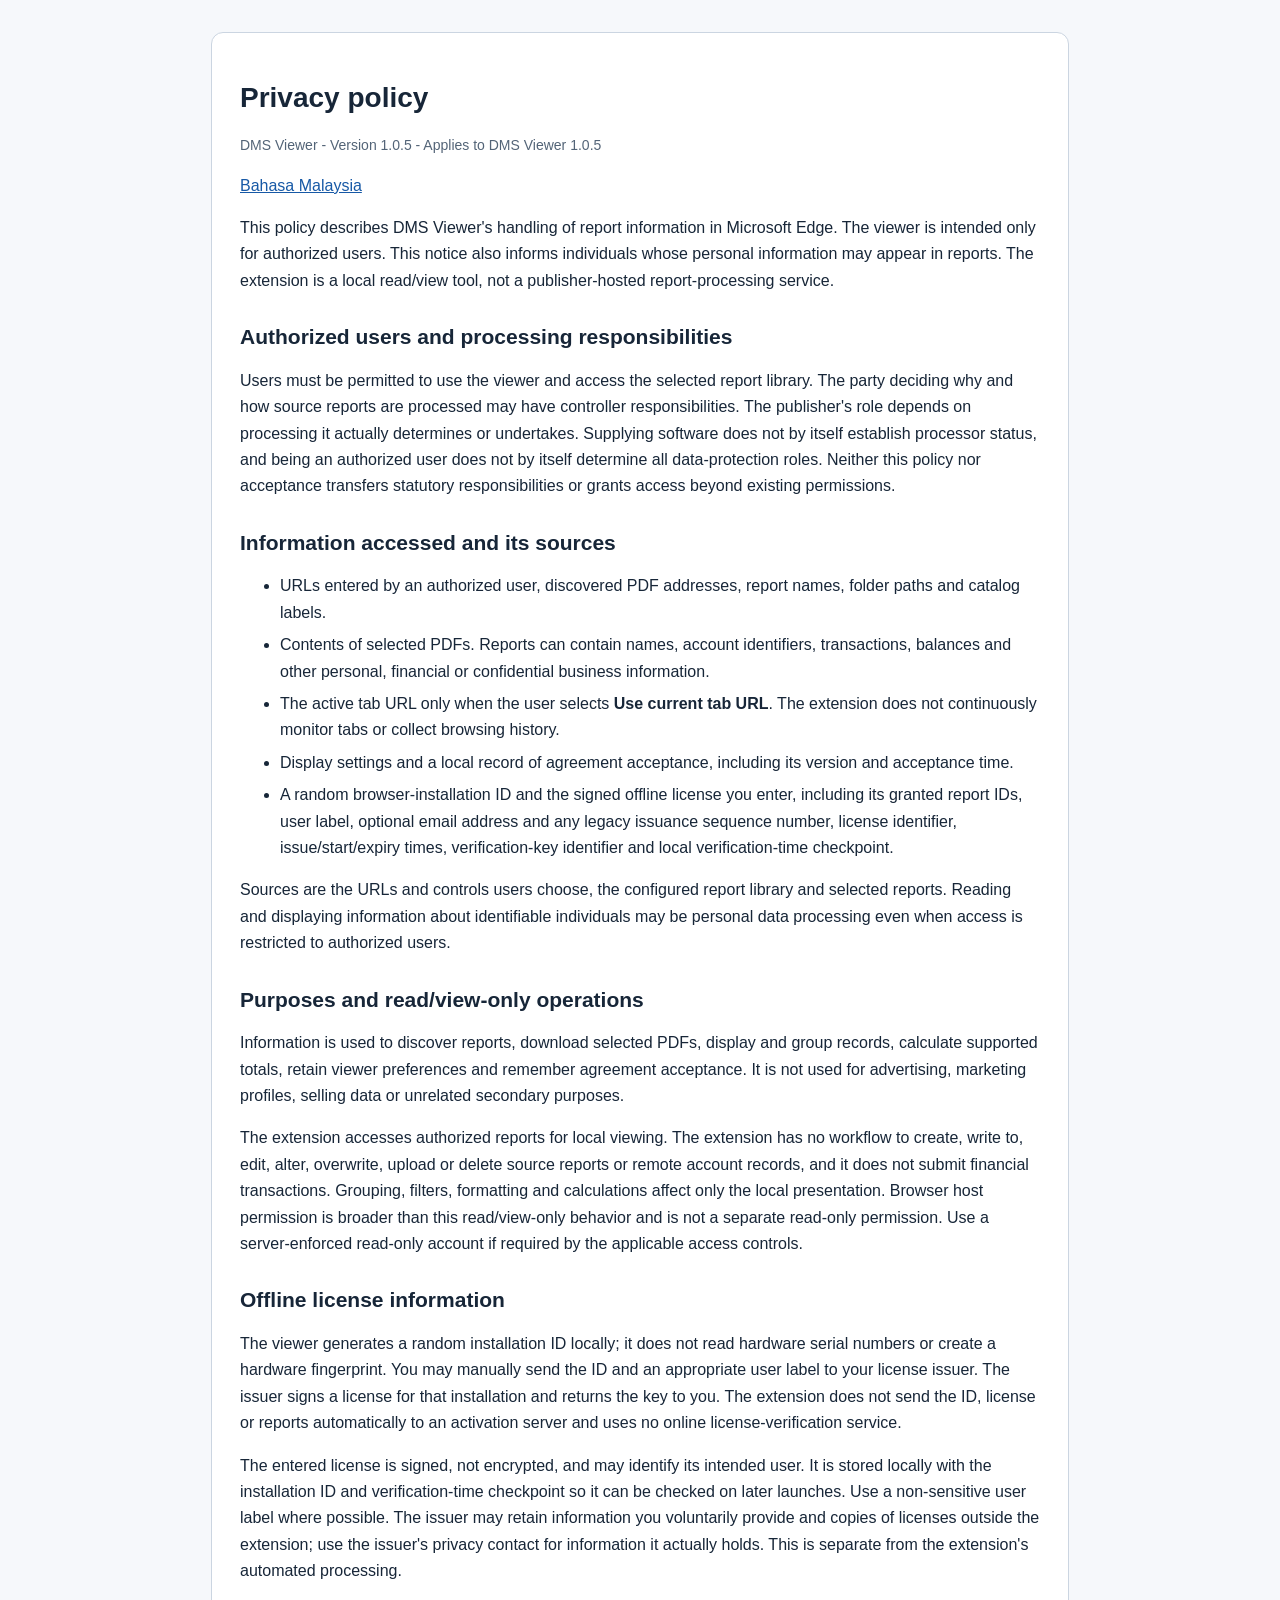
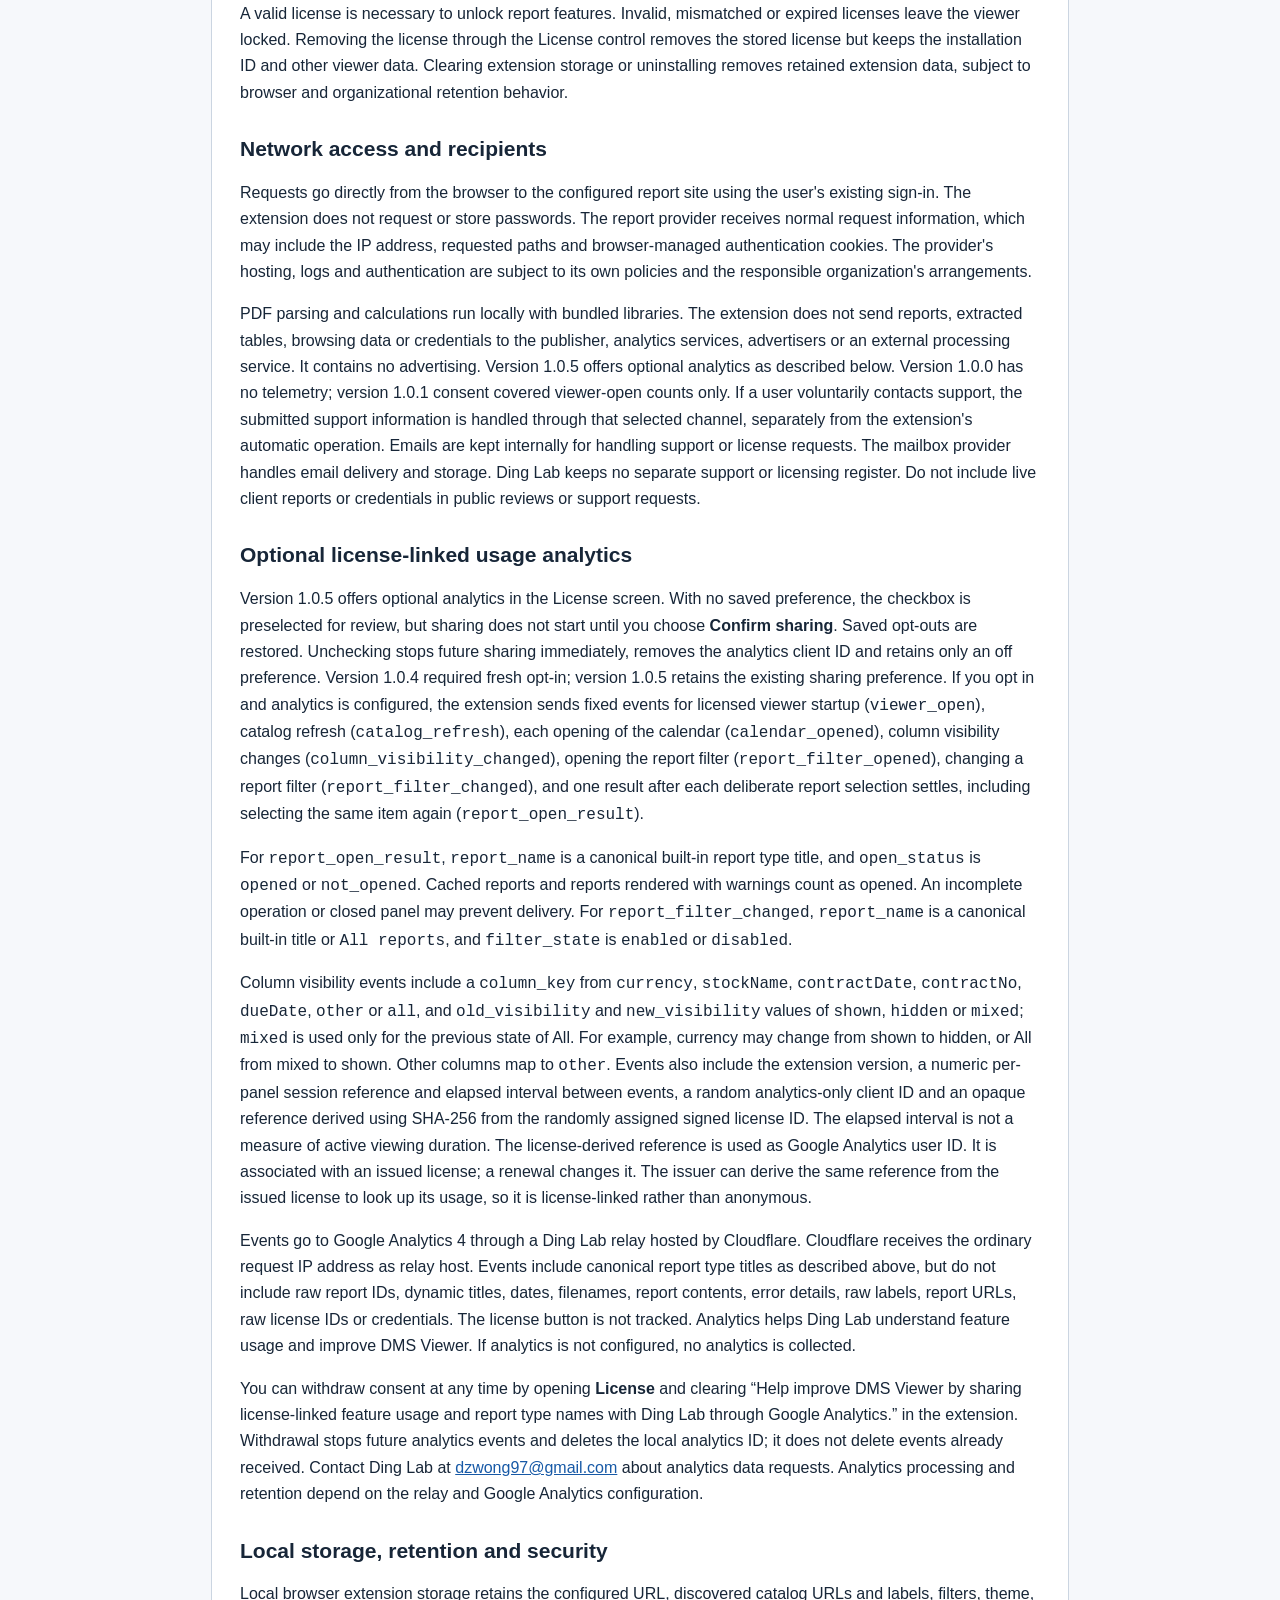
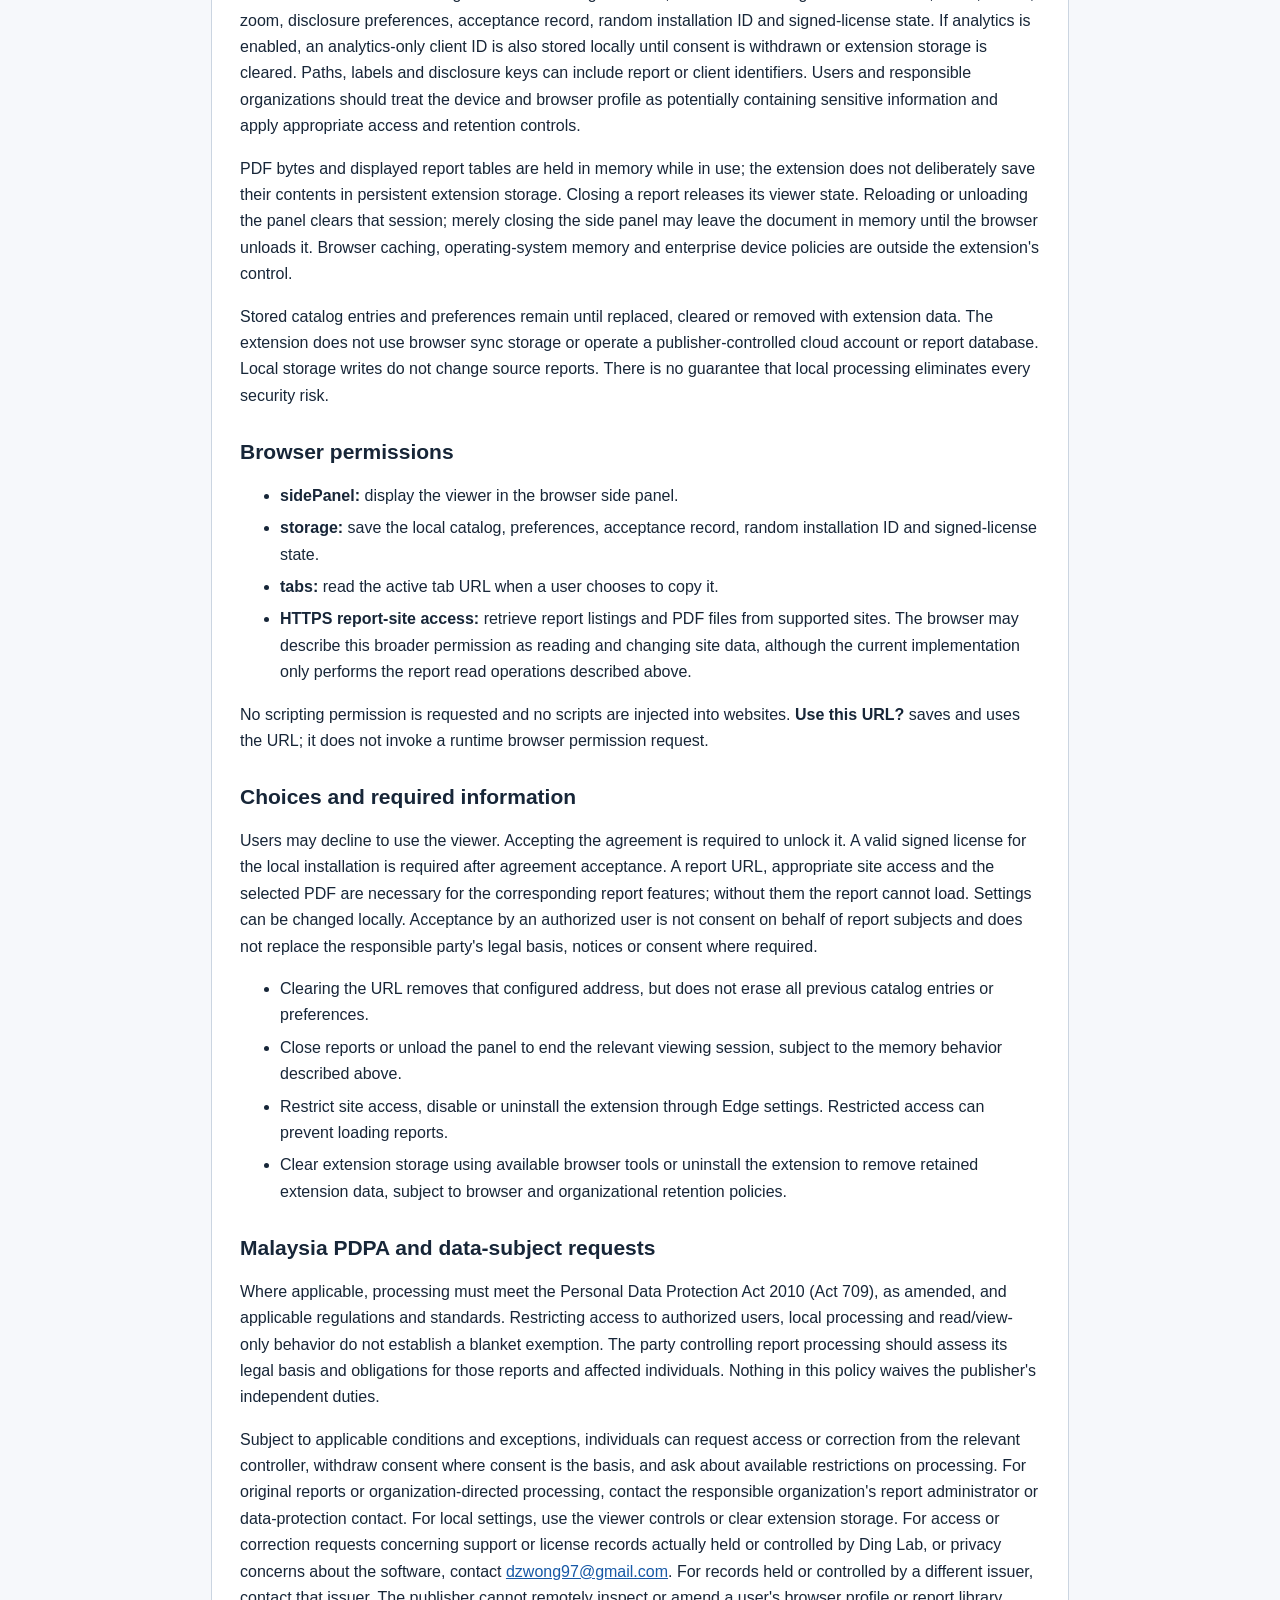
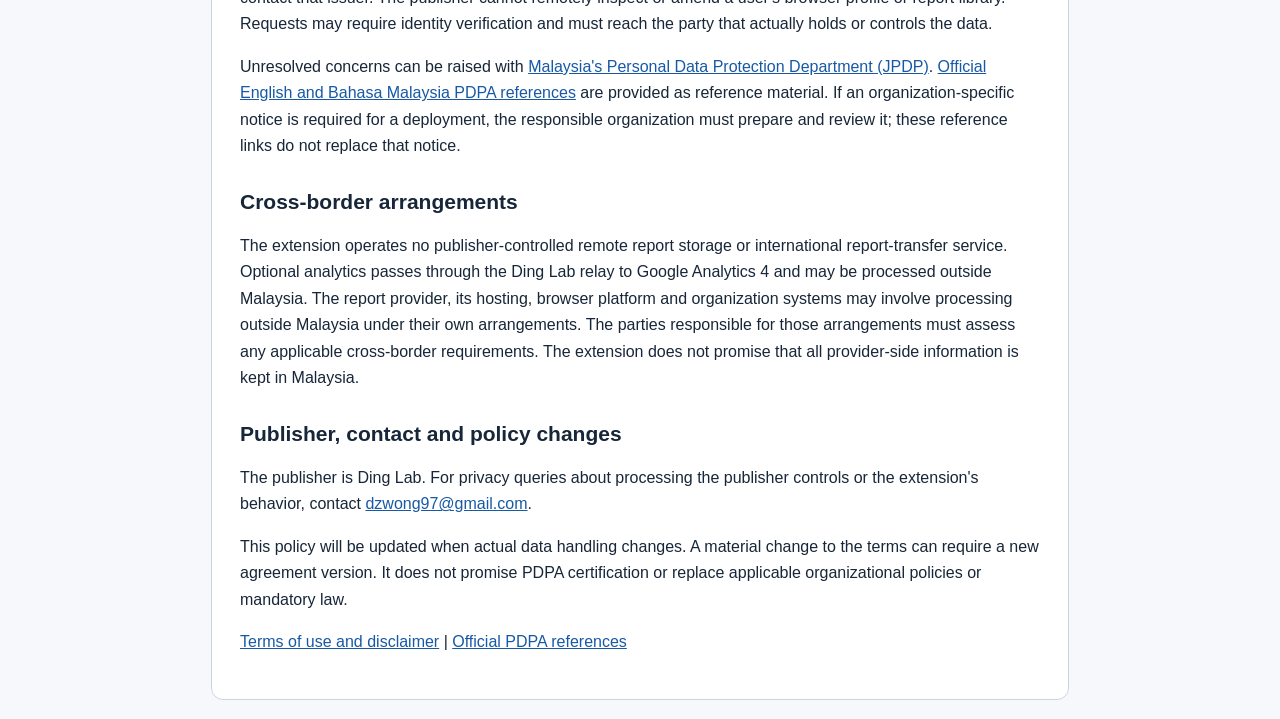
<file: index.html>
<!doctype html>
<html lang="en"><head><meta charset="utf-8"><meta name="viewport" content="width=device-width, initial-scale=1"><title>Privacy policy | DMS Viewer</title><link rel="stylesheet" href="legal.css"><script src="legal-page.js" defer></script></head><body><main><h1>Privacy policy</h1>
<p class="meta">DMS Viewer - Version 1.0.5 - Applies to DMS Viewer 1.0.5</p>
<p><a href="privacy-policy-ms.html" lang="ms">Bahasa Malaysia</a></p>
<p>This policy describes DMS Viewer's handling of report information in Microsoft Edge. The viewer is intended only for authorized users. This notice also informs individuals whose personal information may appear in reports. The extension is a local read/view tool, not a publisher-hosted report-processing service.</p>
<h2>Authorized users and processing responsibilities</h2>
<p>Users must be permitted to use the viewer and access the selected report library. The party deciding why and how source reports are processed may have controller responsibilities. The publisher's role depends on processing it actually determines or undertakes. Supplying software does not by itself establish processor status, and being an authorized user does not by itself determine all data-protection roles. Neither this policy nor acceptance transfers statutory responsibilities or grants access beyond existing permissions.</p>
<h2>Information accessed and its sources</h2>
<ul><li>URLs entered by an authorized user, discovered PDF addresses, report names, folder paths and catalog labels.</li><li>Contents of selected PDFs. Reports can contain names, account identifiers, transactions, balances and other personal, financial or confidential business information.</li><li>The active tab URL only when the user selects <strong>Use current tab URL</strong>. The extension does not continuously monitor tabs or collect browsing history.</li><li>Display settings and a local record of agreement acceptance, including its version and acceptance time.</li><li>A random browser-installation ID and the signed offline license you enter, including its granted report IDs, user label, optional email address and any legacy issuance sequence number, license identifier, issue/start/expiry times, verification-key identifier and local verification-time checkpoint.</li></ul>
<p>Sources are the URLs and controls users choose, the configured report library and selected reports. Reading and displaying information about identifiable individuals may be personal data processing even when access is restricted to authorized users.</p>
<h2>Purposes and read/view-only operations</h2>
<p>Information is used to discover reports, download selected PDFs, display and group records, calculate supported totals, retain viewer preferences and remember agreement acceptance. It is not used for advertising, marketing profiles, selling data or unrelated secondary purposes.</p>
<p>The extension accesses authorized reports for local viewing. The extension has no workflow to create, write to, edit, alter, overwrite, upload or delete source reports or remote account records, and it does not submit financial transactions. Grouping, filters, formatting and calculations affect only the local presentation. Browser host permission is broader than this read/view-only behavior and is not a separate read-only permission. Use a server-enforced read-only account if required by the applicable access controls.</p>
<h2>Offline license information</h2>
<p>The viewer generates a random installation ID locally; it does not read hardware serial numbers or create a hardware fingerprint. You may manually send the ID and an appropriate user label to your license issuer. The issuer signs a license for that installation and returns the key to you. The extension does not send the ID, license or reports automatically to an activation server and uses no online license-verification service.</p>
<p>The entered license is signed, not encrypted, and may identify its intended user. It is stored locally with the installation ID and verification-time checkpoint so it can be checked on later launches. Use a non-sensitive user label where possible. The issuer may retain information you voluntarily provide and copies of licenses outside the extension; use the issuer's privacy contact for information it actually holds. This is separate from the extension's automated processing.</p>
<p>A valid license is necessary to unlock report features. Invalid, mismatched or expired licenses leave the viewer locked. Removing the license through the License control removes the stored license but keeps the installation ID and other viewer data. Clearing extension storage or uninstalling removes retained extension data, subject to browser and organizational retention behavior.</p>
<h2>Network access and recipients</h2>
<p>Requests go directly from the browser to the configured report site using the user's existing sign-in. The extension does not request or store passwords. The report provider receives normal request information, which may include the IP address, requested paths and browser-managed authentication cookies. The provider's hosting, logs and authentication are subject to its own policies and the responsible organization's arrangements.</p>
<p>PDF parsing and calculations run locally with bundled libraries. The extension does not send reports, extracted tables, browsing data or credentials to the publisher, analytics services, advertisers or an external processing service. It contains no advertising. Version 1.0.5 offers optional analytics as described below. Version 1.0.0 has no telemetry; version 1.0.1 consent covered viewer-open counts only. If a user voluntarily contacts support, the submitted support information is handled through that selected channel, separately from the extension's automatic operation. Emails are kept internally for handling support or license requests. The mailbox provider handles email delivery and storage. Ding Lab keeps no separate support or licensing register. Do not include live client reports or credentials in public reviews or support requests.</p>
<h2>Optional license-linked usage analytics</h2>
<p>Version 1.0.5 offers optional analytics in the License screen. With no saved preference, the checkbox is preselected for review, but sharing does not start until you choose <strong>Confirm sharing</strong>. Saved opt-outs are restored. Unchecking stops future sharing immediately, removes the analytics client ID and retains only an off preference. Version 1.0.4 required fresh opt-in; version 1.0.5 retains the existing sharing preference. If you opt in and analytics is configured, the extension sends fixed events for licensed viewer startup (<code>viewer_open</code>), catalog refresh (<code>catalog_refresh</code>), each opening of the calendar (<code>calendar_opened</code>), column visibility changes (<code>column_visibility_changed</code>), opening the report filter (<code>report_filter_opened</code>), changing a report filter (<code>report_filter_changed</code>), and one result after each deliberate report selection settles, including selecting the same item again (<code>report_open_result</code>).</p>
<p>For <code>report_open_result</code>, <code>report_name</code> is a canonical built-in report type title, and <code>open_status</code> is <code>opened</code> or <code>not_opened</code>. Cached reports and reports rendered with warnings count as opened. An incomplete operation or closed panel may prevent delivery. For <code>report_filter_changed</code>, <code>report_name</code> is a canonical built-in title or <code>All reports</code>, and <code>filter_state</code> is <code>enabled</code> or <code>disabled</code>.</p>
<p>Column visibility events include a <code>column_key</code> from <code>currency</code>, <code>stockName</code>, <code>contractDate</code>, <code>contractNo</code>, <code>dueDate</code>, <code>other</code> or <code>all</code>, and <code>old_visibility</code> and <code>new_visibility</code> values of <code>shown</code>, <code>hidden</code> or <code>mixed</code>; <code>mixed</code> is used only for the previous state of All. For example, currency may change from shown to hidden, or All from mixed to shown. Other columns map to <code>other</code>. Events also include the extension version, a numeric per-panel session reference and elapsed interval between events, a random analytics-only client ID and an opaque reference derived using SHA-256 from the randomly assigned signed license ID. The elapsed interval is not a measure of active viewing duration. The license-derived reference is used as Google Analytics user ID. It is associated with an issued license; a renewal changes it. The issuer can derive the same reference from the issued license to look up its usage, so it is license-linked rather than anonymous.</p>
<p>Events go to Google Analytics 4 through a Ding Lab relay hosted by Cloudflare. Cloudflare receives the ordinary request IP address as relay host. Events include canonical report type titles as described above, but do not include raw report IDs, dynamic titles, dates, filenames, report contents, error details, raw labels, report URLs, raw license IDs or credentials. The license button is not tracked. Analytics helps Ding Lab understand feature usage and improve DMS Viewer. If analytics is not configured, no analytics is collected.</p>
<p>You can withdraw consent at any time by opening <strong>License</strong> and clearing “Help improve DMS Viewer by sharing license-linked feature usage and report type names with Ding Lab through Google Analytics.” in the extension. Withdrawal stops future analytics events and deletes the local analytics ID; it does not delete events already received. Contact Ding Lab at <a href="mailto:dzwong97@gmail.com">dzwong97@gmail.com</a> about analytics data requests. Analytics processing and retention depend on the relay and Google Analytics configuration.</p>
<h2>Local storage, retention and security</h2>
<p>Local browser extension storage retains the configured URL, discovered catalog URLs and labels, filters, theme, zoom, disclosure preferences, acceptance record, random installation ID and signed-license state. If analytics is enabled, an analytics-only client ID is also stored locally until consent is withdrawn or extension storage is cleared. Paths, labels and disclosure keys can include report or client identifiers. Users and responsible organizations should treat the device and browser profile as potentially containing sensitive information and apply appropriate access and retention controls.</p>
<p>PDF bytes and displayed report tables are held in memory while in use; the extension does not deliberately save their contents in persistent extension storage. Closing a report releases its viewer state. Reloading or unloading the panel clears that session; merely closing the side panel may leave the document in memory until the browser unloads it. Browser caching, operating-system memory and enterprise device policies are outside the extension's control.</p>
<p>Stored catalog entries and preferences remain until replaced, cleared or removed with extension data. The extension does not use browser sync storage or operate a publisher-controlled cloud account or report database. Local storage writes do not change source reports. There is no guarantee that local processing eliminates every security risk.</p>
<h2>Browser permissions</h2>
<ul><li><strong>sidePanel:</strong> display the viewer in the browser side panel.</li><li><strong>storage:</strong> save the local catalog, preferences, acceptance record, random installation ID and signed-license state.</li><li><strong>tabs:</strong> read the active tab URL when a user chooses to copy it.</li><li><strong>HTTPS report-site access:</strong> retrieve report listings and PDF files from supported sites. The browser may describe this broader permission as reading and changing site data, although the current implementation only performs the report read operations described above.</li></ul>
<p>No scripting permission is requested and no scripts are injected into websites. <strong>Use this URL?</strong> saves and uses the URL; it does not invoke a runtime browser permission request.</p>
<h2>Choices and required information</h2>
<p>Users may decline to use the viewer. Accepting the agreement is required to unlock it. A valid signed license for the local installation is required after agreement acceptance. A report URL, appropriate site access and the selected PDF are necessary for the corresponding report features; without them the report cannot load. Settings can be changed locally. Acceptance by an authorized user is not consent on behalf of report subjects and does not replace the responsible party's legal basis, notices or consent where required.</p>
<ul><li>Clearing the URL removes that configured address, but does not erase all previous catalog entries or preferences.</li><li>Close reports or unload the panel to end the relevant viewing session, subject to the memory behavior described above.</li><li>Restrict site access, disable or uninstall the extension through Edge settings. Restricted access can prevent loading reports.</li><li>Clear extension storage using available browser tools or uninstall the extension to remove retained extension data, subject to browser and organizational retention policies.</li></ul>
<h2>Malaysia PDPA and data-subject requests</h2>
<p>Where applicable, processing must meet the Personal Data Protection Act 2010 (Act 709), as amended, and applicable regulations and standards. Restricting access to authorized users, local processing and read/view-only behavior do not establish a blanket exemption. The party controlling report processing should assess its legal basis and obligations for those reports and affected individuals. Nothing in this policy waives the publisher's independent duties.</p>
<p>Subject to applicable conditions and exceptions, individuals can request access or correction from the relevant controller, withdraw consent where consent is the basis, and ask about available restrictions on processing. For original reports or organization-directed processing, contact the responsible organization's report administrator or data-protection contact. For local settings, use the viewer controls or clear extension storage. For access or correction requests concerning support or license records actually held or controlled by Ding Lab, or privacy concerns about the software, contact <a href="mailto:dzwong97@gmail.com">dzwong97@gmail.com</a>. For records held or controlled by a different issuer, contact that issuer. The publisher cannot remotely inspect or amend a user's browser profile or report library. Requests may require identity verification and must reach the party that actually holds or controls the data.</p>
<p>Unresolved concerns can be raised with <a href="https://www.pdp.gov.my/" target="_blank" rel="noopener">Malaysia's Personal Data Protection Department (JPDP)</a>. <a href="pdpa-official-references.html">Official English and Bahasa Malaysia PDPA references</a> are provided as reference material. If an organization-specific notice is required for a deployment, the responsible organization must prepare and review it; these reference links do not replace that notice.</p>
<h2>Cross-border arrangements</h2>
<p>The extension operates no publisher-controlled remote report storage or international report-transfer service. Optional analytics passes through the Ding Lab relay to Google Analytics 4 and may be processed outside Malaysia. The report provider, its hosting, browser platform and organization systems may involve processing outside Malaysia under their own arrangements. The parties responsible for those arrangements must assess any applicable cross-border requirements. The extension does not promise that all provider-side information is kept in Malaysia.</p>
<h2>Publisher, contact and policy changes</h2>
<p>The publisher is Ding Lab. For privacy queries about processing the publisher controls or the extension's behavior, contact <a href="mailto:dzwong97@gmail.com">dzwong97@gmail.com</a>.</p>
<p>This policy will be updated when actual data handling changes. A material change to the terms can require a new agreement version. It does not promise PDPA certification or replace applicable organizational policies or mandatory law.</p>
<p><a href="disclaimer.html">Terms of use and disclaimer</a> | <a href="pdpa-official-references.html">Official PDPA references</a></p>
</main></body></html>
</file>
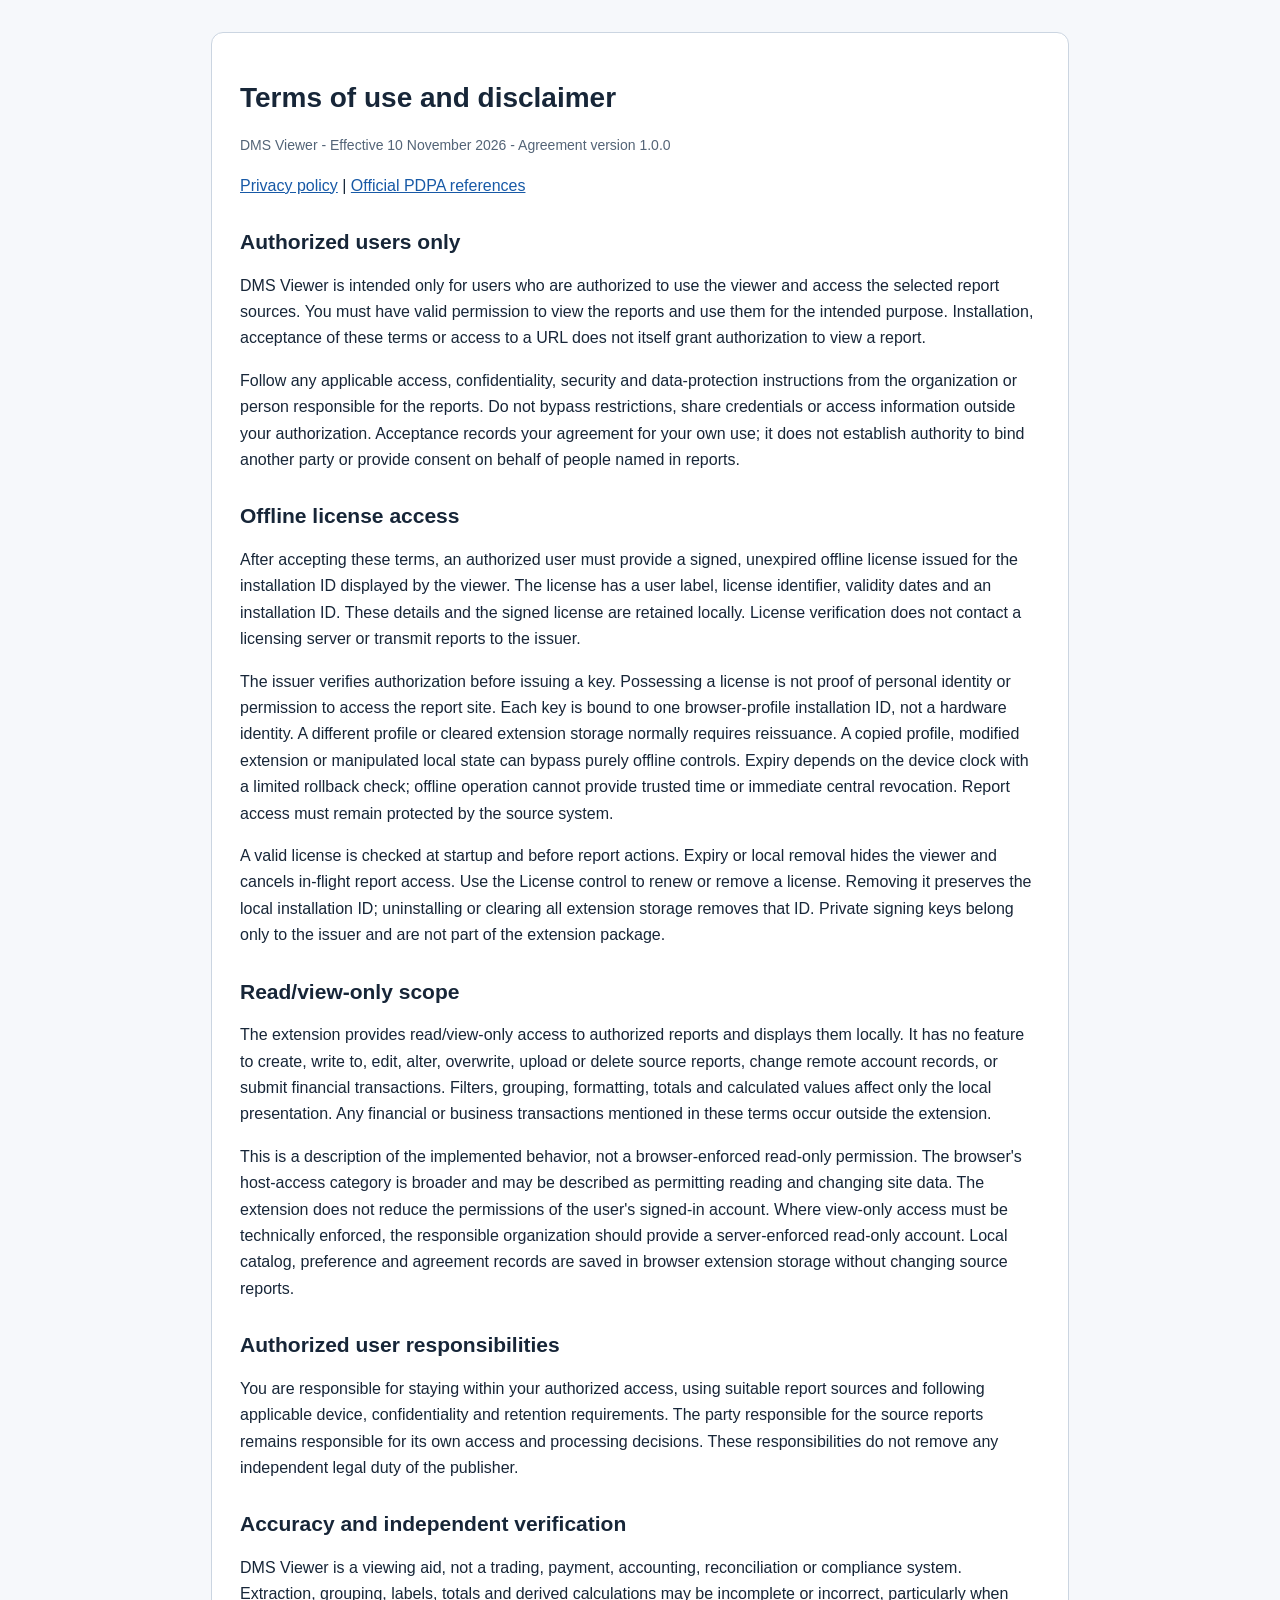
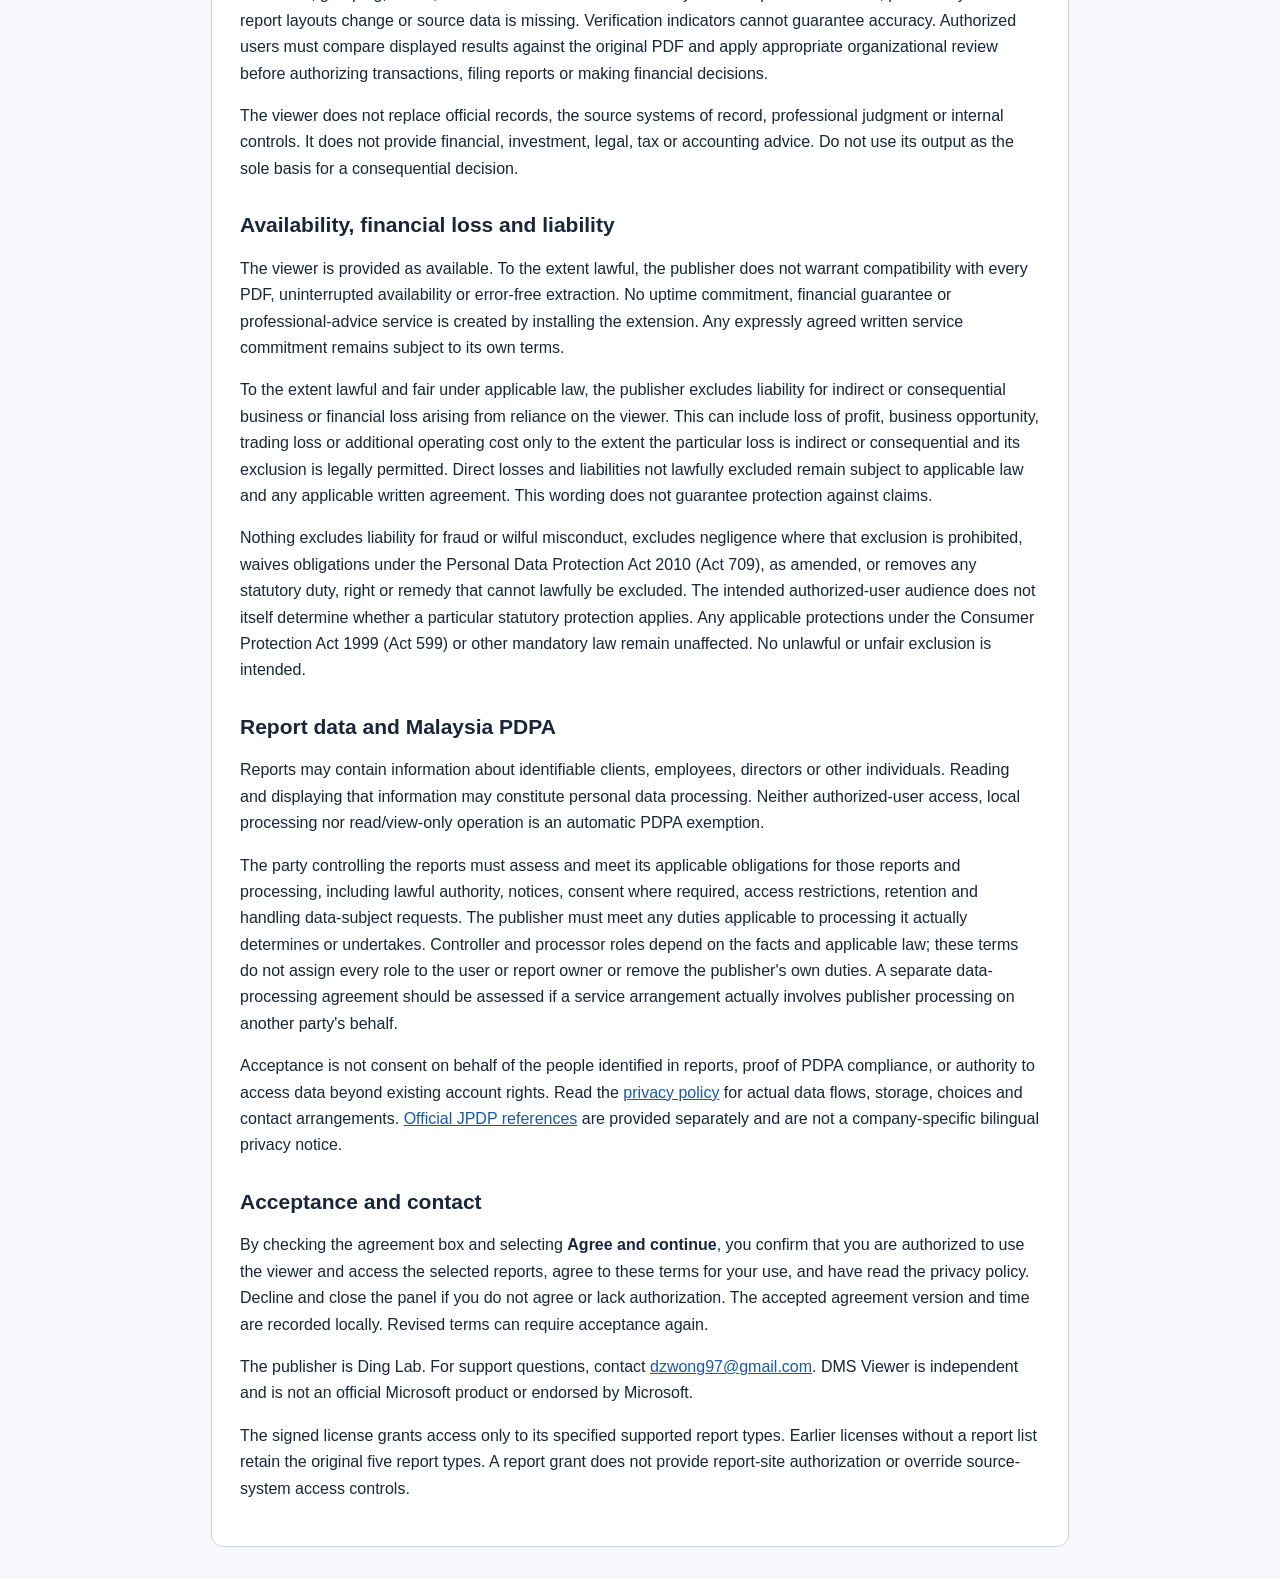
<file: disclaimer.html>
<!doctype html>
<html lang="en"><head><meta charset="utf-8"><meta name="viewport" content="width=device-width, initial-scale=1"><title>Terms of use and disclaimer | DMS Viewer</title><link rel="stylesheet" href="legal.css"><script src="legal-page.js" defer></script></head><body><main><h1>Terms of use and disclaimer</h1>
<p class="meta">DMS Viewer - Effective 10 November 2026 - Agreement version 1.0.0</p>
<p><a href="privacy-policy.html">Privacy policy</a> | <a href="pdpa-official-references.html">Official PDPA references</a></p>
<h2>Authorized users only</h2>
<p>DMS Viewer is intended only for users who are authorized to use the viewer and access the selected report sources. You must have valid permission to view the reports and use them for the intended purpose. Installation, acceptance of these terms or access to a URL does not itself grant authorization to view a report.</p>
<p>Follow any applicable access, confidentiality, security and data-protection instructions from the organization or person responsible for the reports. Do not bypass restrictions, share credentials or access information outside your authorization. Acceptance records your agreement for your own use; it does not establish authority to bind another party or provide consent on behalf of people named in reports.</p>
<h2>Offline license access</h2>
<p>After accepting these terms, an authorized user must provide a signed, unexpired offline license issued for the installation ID displayed by the viewer. The license has a user label, license identifier, validity dates and an installation ID. These details and the signed license are retained locally. License verification does not contact a licensing server or transmit reports to the issuer.</p>
<p>The issuer verifies authorization before issuing a key. Possessing a license is not proof of personal identity or permission to access the report site. Each key is bound to one browser-profile installation ID, not a hardware identity. A different profile or cleared extension storage normally requires reissuance. A copied profile, modified extension or manipulated local state can bypass purely offline controls. Expiry depends on the device clock with a limited rollback check; offline operation cannot provide trusted time or immediate central revocation. Report access must remain protected by the source system.</p>
<p>A valid license is checked at startup and before report actions. Expiry or local removal hides the viewer and cancels in-flight report access. Use the License control to renew or remove a license. Removing it preserves the local installation ID; uninstalling or clearing all extension storage removes that ID. Private signing keys belong only to the issuer and are not part of the extension package.</p>
<h2>Read/view-only scope</h2>
<p>The extension provides read/view-only access to authorized reports and displays them locally. It has no feature to create, write to, edit, alter, overwrite, upload or delete source reports, change remote account records, or submit financial transactions. Filters, grouping, formatting, totals and calculated values affect only the local presentation. Any financial or business transactions mentioned in these terms occur outside the extension.</p>
<p>This is a description of the implemented behavior, not a browser-enforced read-only permission. The browser's host-access category is broader and may be described as permitting reading and changing site data. The extension does not reduce the permissions of the user's signed-in account. Where view-only access must be technically enforced, the responsible organization should provide a server-enforced read-only account. Local catalog, preference and agreement records are saved in browser extension storage without changing source reports.</p>
<h2>Authorized user responsibilities</h2>
<p>You are responsible for staying within your authorized access, using suitable report sources and following applicable device, confidentiality and retention requirements. The party responsible for the source reports remains responsible for its own access and processing decisions. These responsibilities do not remove any independent legal duty of the publisher.</p>
<h2>Accuracy and independent verification</h2>
<p>DMS Viewer is a viewing aid, not a trading, payment, accounting, reconciliation or compliance system. Extraction, grouping, labels, totals and derived calculations may be incomplete or incorrect, particularly when report layouts change or source data is missing. Verification indicators cannot guarantee accuracy. Authorized users must compare displayed results against the original PDF and apply appropriate organizational review before authorizing transactions, filing reports or making financial decisions.</p>
<p>The viewer does not replace official records, the source systems of record, professional judgment or internal controls. It does not provide financial, investment, legal, tax or accounting advice. Do not use its output as the sole basis for a consequential decision.</p>
<h2>Availability, financial loss and liability</h2>
<p>The viewer is provided as available. To the extent lawful, the publisher does not warrant compatibility with every PDF, uninterrupted availability or error-free extraction. No uptime commitment, financial guarantee or professional-advice service is created by installing the extension. Any expressly agreed written service commitment remains subject to its own terms.</p>
<p>To the extent lawful and fair under applicable law, the publisher excludes liability for indirect or consequential business or financial loss arising from reliance on the viewer. This can include loss of profit, business opportunity, trading loss or additional operating cost only to the extent the particular loss is indirect or consequential and its exclusion is legally permitted. Direct losses and liabilities not lawfully excluded remain subject to applicable law and any applicable written agreement. This wording does not guarantee protection against claims.</p>
<p>Nothing excludes liability for fraud or wilful misconduct, excludes negligence where that exclusion is prohibited, waives obligations under the Personal Data Protection Act 2010 (Act 709), as amended, or removes any statutory duty, right or remedy that cannot lawfully be excluded. The intended authorized-user audience does not itself determine whether a particular statutory protection applies. Any applicable protections under the Consumer Protection Act 1999 (Act 599) or other mandatory law remain unaffected. No unlawful or unfair exclusion is intended.</p>
<h2>Report data and Malaysia PDPA</h2>
<p>Reports may contain information about identifiable clients, employees, directors or other individuals. Reading and displaying that information may constitute personal data processing. Neither authorized-user access, local processing nor read/view-only operation is an automatic PDPA exemption.</p>
<p>The party controlling the reports must assess and meet its applicable obligations for those reports and processing, including lawful authority, notices, consent where required, access restrictions, retention and handling data-subject requests. The publisher must meet any duties applicable to processing it actually determines or undertakes. Controller and processor roles depend on the facts and applicable law; these terms do not assign every role to the user or report owner or remove the publisher's own duties. A separate data-processing agreement should be assessed if a service arrangement actually involves publisher processing on another party's behalf.</p>
<p>Acceptance is not consent on behalf of the people identified in reports, proof of PDPA compliance, or authority to access data beyond existing account rights. Read the <a href="privacy-policy.html">privacy policy</a> for actual data flows, storage, choices and contact arrangements. <a href="pdpa-official-references.html">Official JPDP references</a> are provided separately and are not a company-specific bilingual privacy notice.</p>
<h2>Acceptance and contact</h2>
<p>By checking the agreement box and selecting <strong>Agree and continue</strong>, you confirm that you are authorized to use the viewer and access the selected reports, agree to these terms for your use, and have read the privacy policy. Decline and close the panel if you do not agree or lack authorization. The accepted agreement version and time are recorded locally. Revised terms can require acceptance again.</p>
<p>The publisher is Ding Lab. For support questions, contact <a href="mailto:dzwong97@gmail.com">dzwong97@gmail.com</a>. DMS Viewer is independent and is not an official Microsoft product or endorsed by Microsoft.</p>
<p>The signed license grants access only to its specified supported report types. Earlier licenses without a report list retain the original five report types. A report grant does not provide report-site authorization or override source-system access controls.</p></main></body></html>
</file>
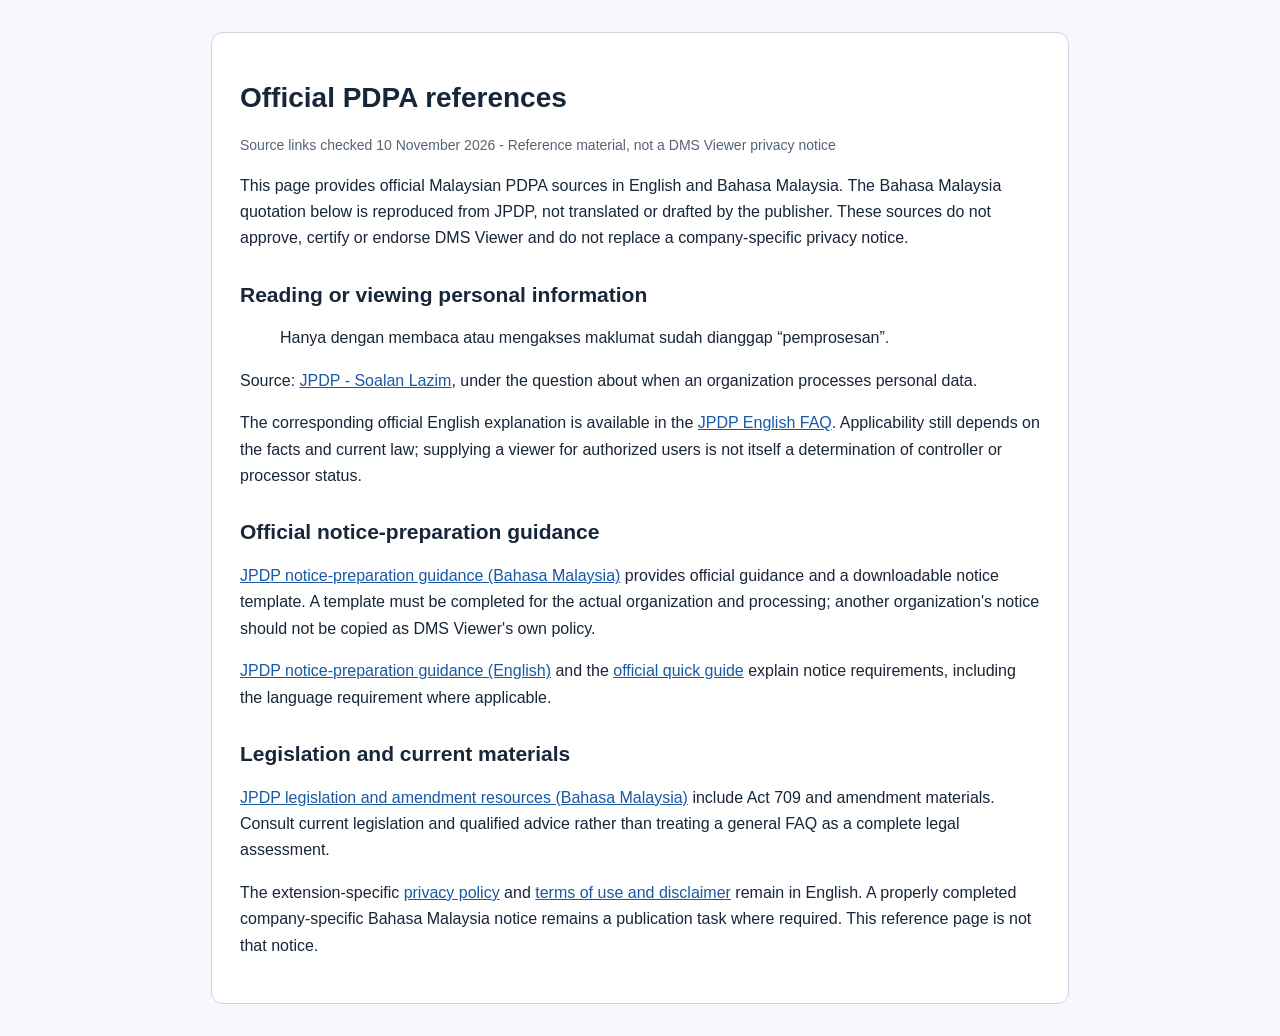
<file: pdpa-official-references.html>
<!doctype html>
<html lang="en"><head><meta charset="utf-8"><meta name="viewport" content="width=device-width, initial-scale=1"><title>Official PDPA references | DMS Viewer</title><link rel="stylesheet" href="legal.css"><script src="legal-page.js" defer></script></head><body><main><h1>Official PDPA references</h1>
<p class="meta">Source links checked 10 November 2026 - Reference material, not a DMS Viewer privacy notice</p>
<p>This page provides official Malaysian PDPA sources in English and Bahasa Malaysia. The Bahasa Malaysia quotation below is reproduced from JPDP, not translated or drafted by the publisher. These sources do not approve, certify or endorse DMS Viewer and do not replace a company-specific privacy notice.</p>
<h2>Reading or viewing personal information</h2>
<blockquote lang="ms">Hanya dengan membaca atau mengakses maklumat sudah dianggap &ldquo;pemprosesan&rdquo;.</blockquote>
<p>Source: <a href="https://www.pdp.gov.my/soalan-lazim/" target="_blank" rel="noopener">JPDP - Soalan Lazim</a>, under the question about when an organization processes personal data.</p>
<p>The corresponding official English explanation is available in the <a href="https://www.pdp.gov.my/en/faq/" target="_blank" rel="noopener">JPDP English FAQ</a>. Applicability still depends on the facts and current law; supplying a viewer for authorized users is not itself a determination of controller or processor status.</p>
<h2>Official notice-preparation guidance</h2>
<p><a href="https://www.pdp.gov.my/akta/panduan-penyediaannotis-perlindungan-data-peribadi/" target="_blank" rel="noopener">JPDP notice-preparation guidance (Bahasa Malaysia)</a> provides official guidance and a downloadable notice template. A template must be completed for the actual organization and processing; another organization's notice should not be copied as DMS Viewer's own policy.</p>
<p><a href="https://www.pdp.gov.my/en/akta/guidance-on-the-preparation-of-personal-data-protection-notices/" target="_blank" rel="noopener">JPDP notice-preparation guidance (English)</a> and the <a href="https://www.pdp.gov.my/ppdpv1/wp-content/uploads/2025/01/A-Quick-Guide-to-PRIVACY-NOTICE.pdf" target="_blank" rel="noopener">official quick guide</a> explain notice requirements, including the language requirement where applicable.</p>
<h2>Legislation and current materials</h2>
<p><a href="https://www.pdp.gov.my/akta/akta-pdp-2010-my/" target="_blank" rel="noopener">JPDP legislation and amendment resources (Bahasa Malaysia)</a> include Act 709 and amendment materials. Consult current legislation and qualified advice rather than treating a general FAQ as a complete legal assessment.</p>
<p>The extension-specific <a href="privacy-policy.html">privacy policy</a> and <a href="disclaimer.html">terms of use and disclaimer</a> remain in English. A properly completed company-specific Bahasa Malaysia notice remains a publication task where required. This reference page is not that notice.</p>
</main></body></html>
</file>
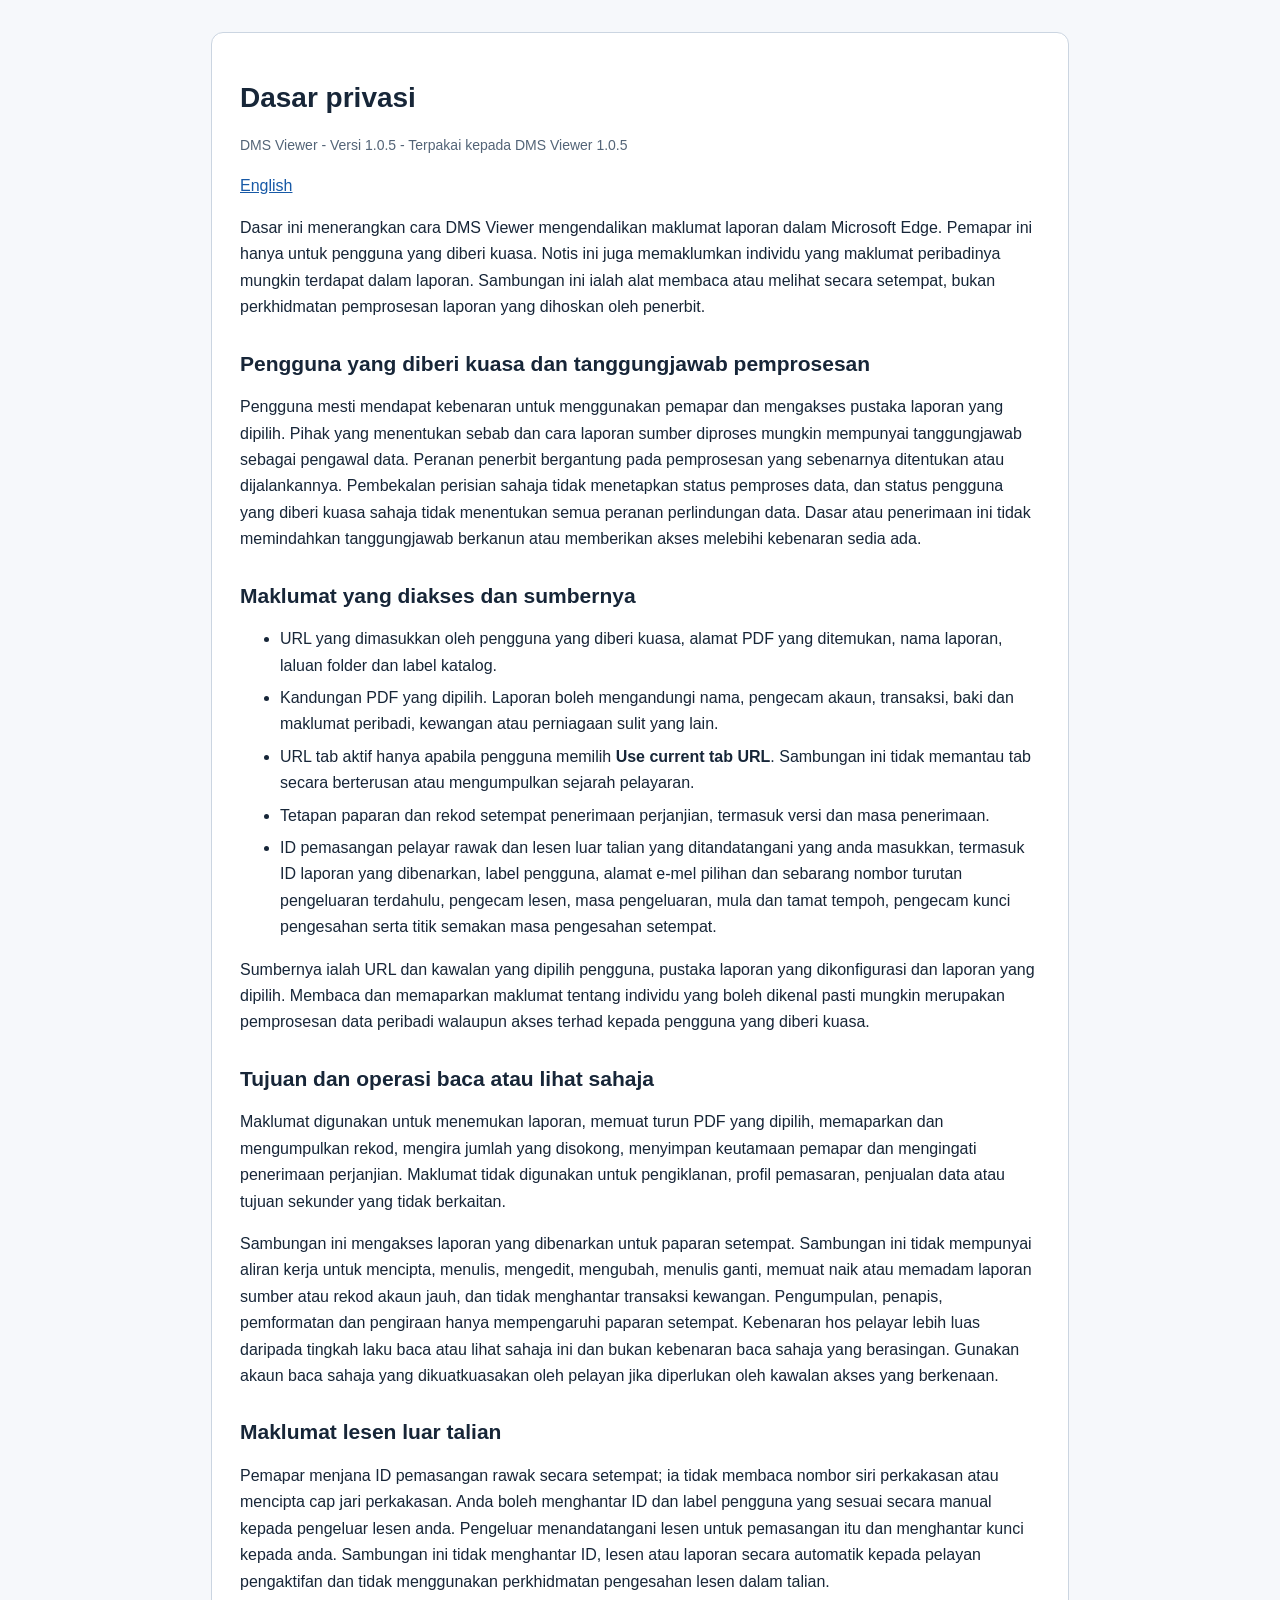
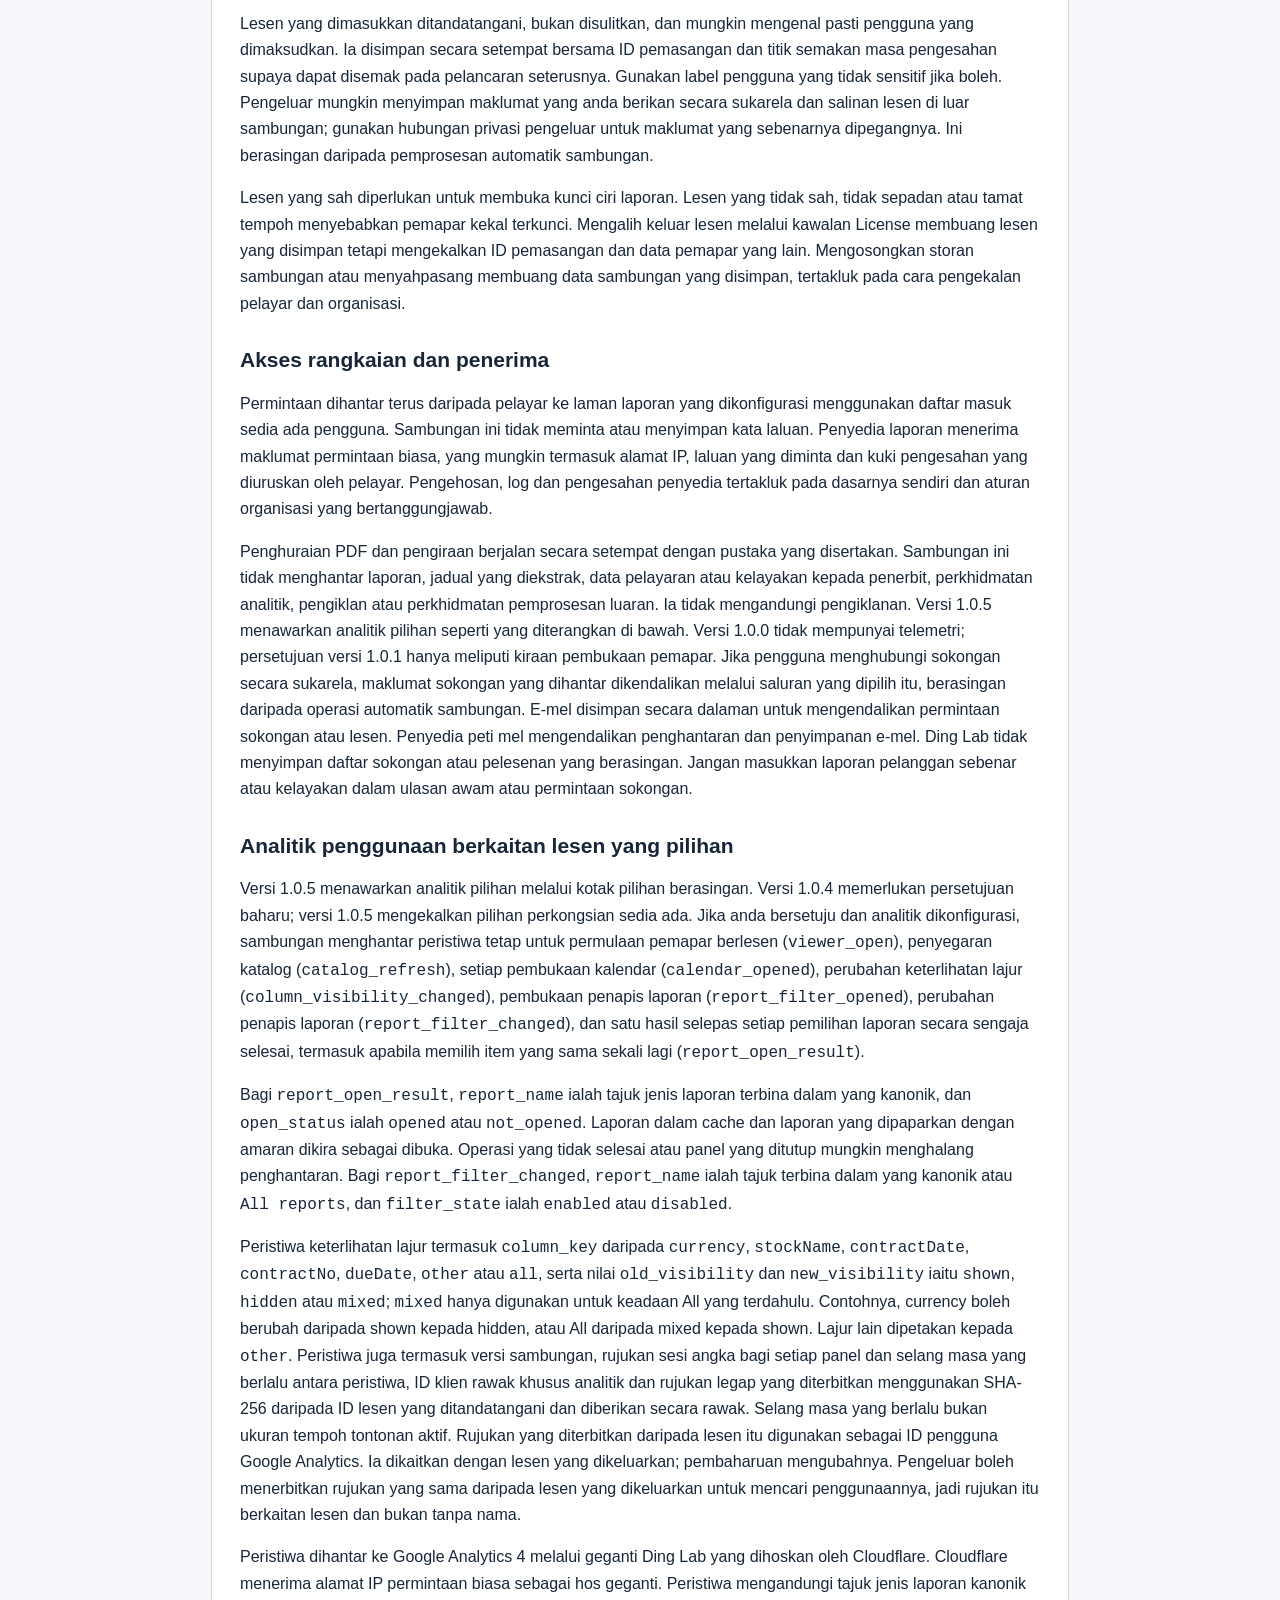
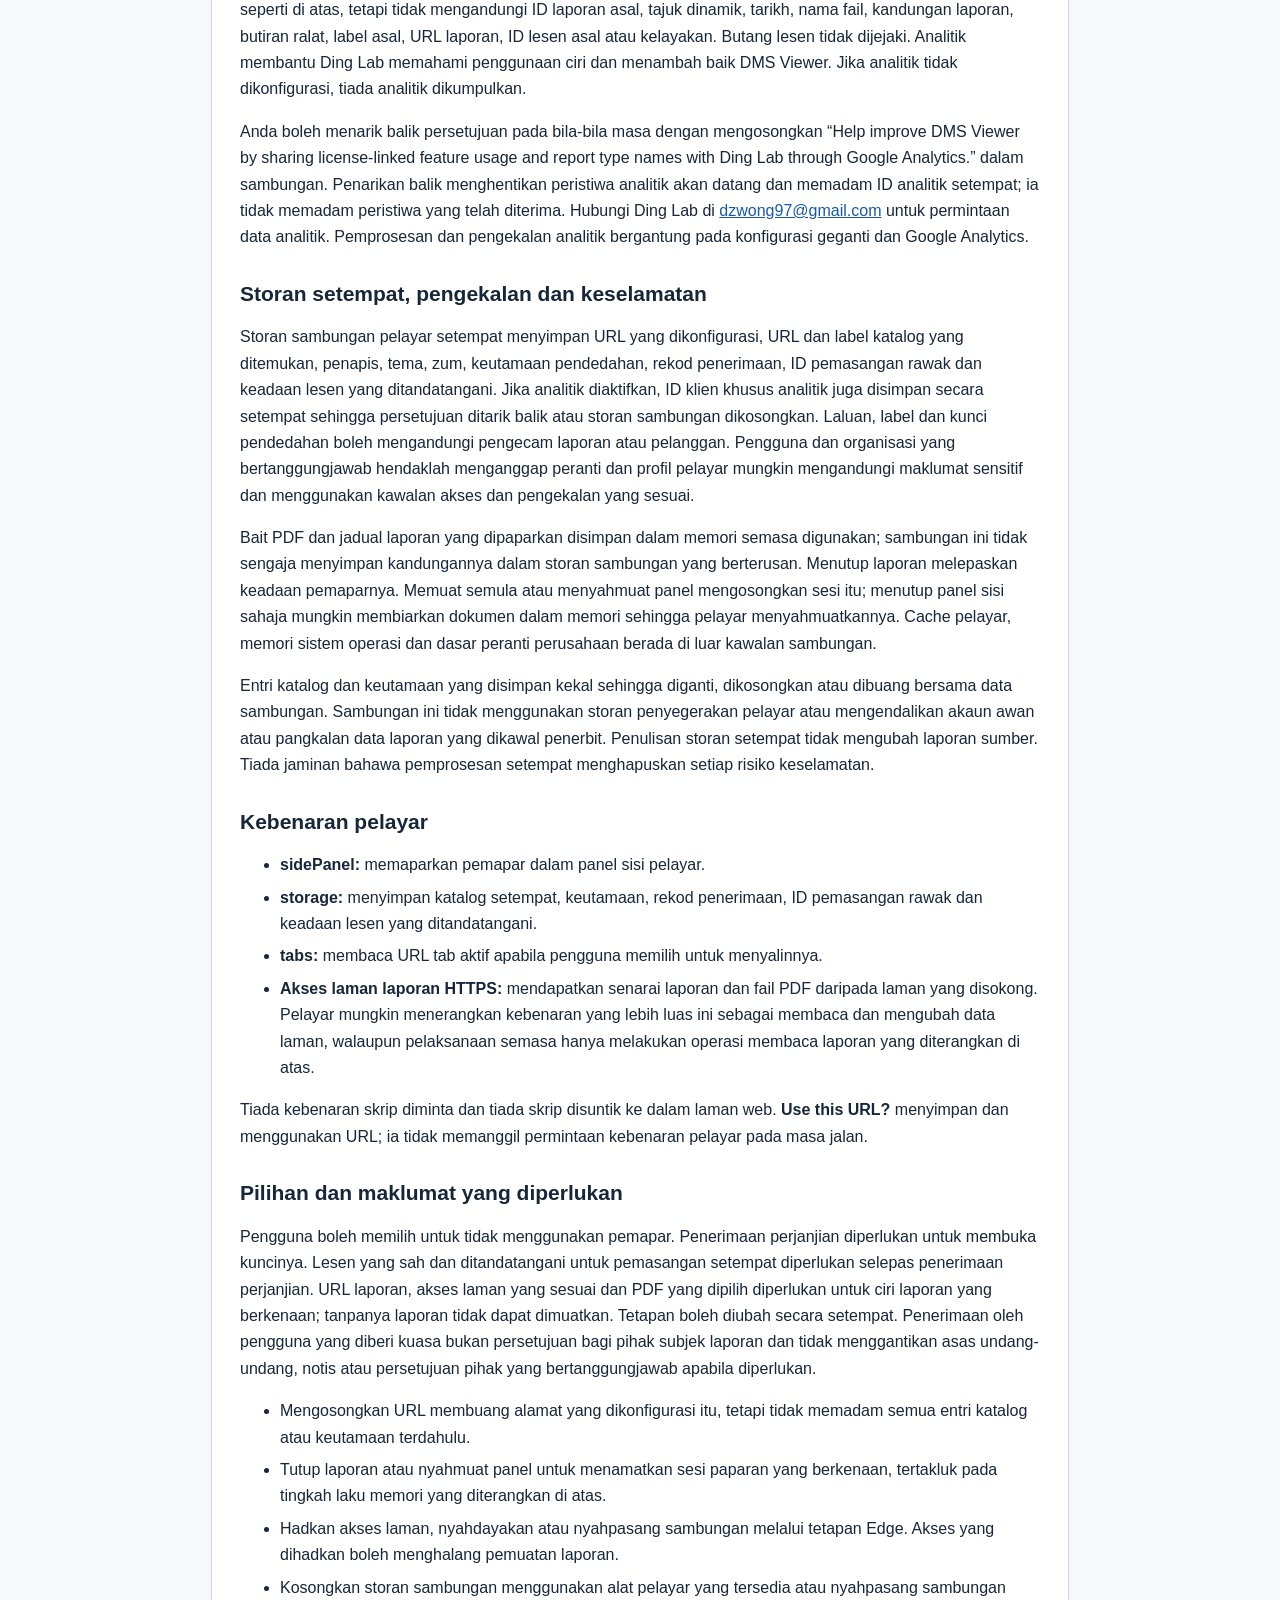
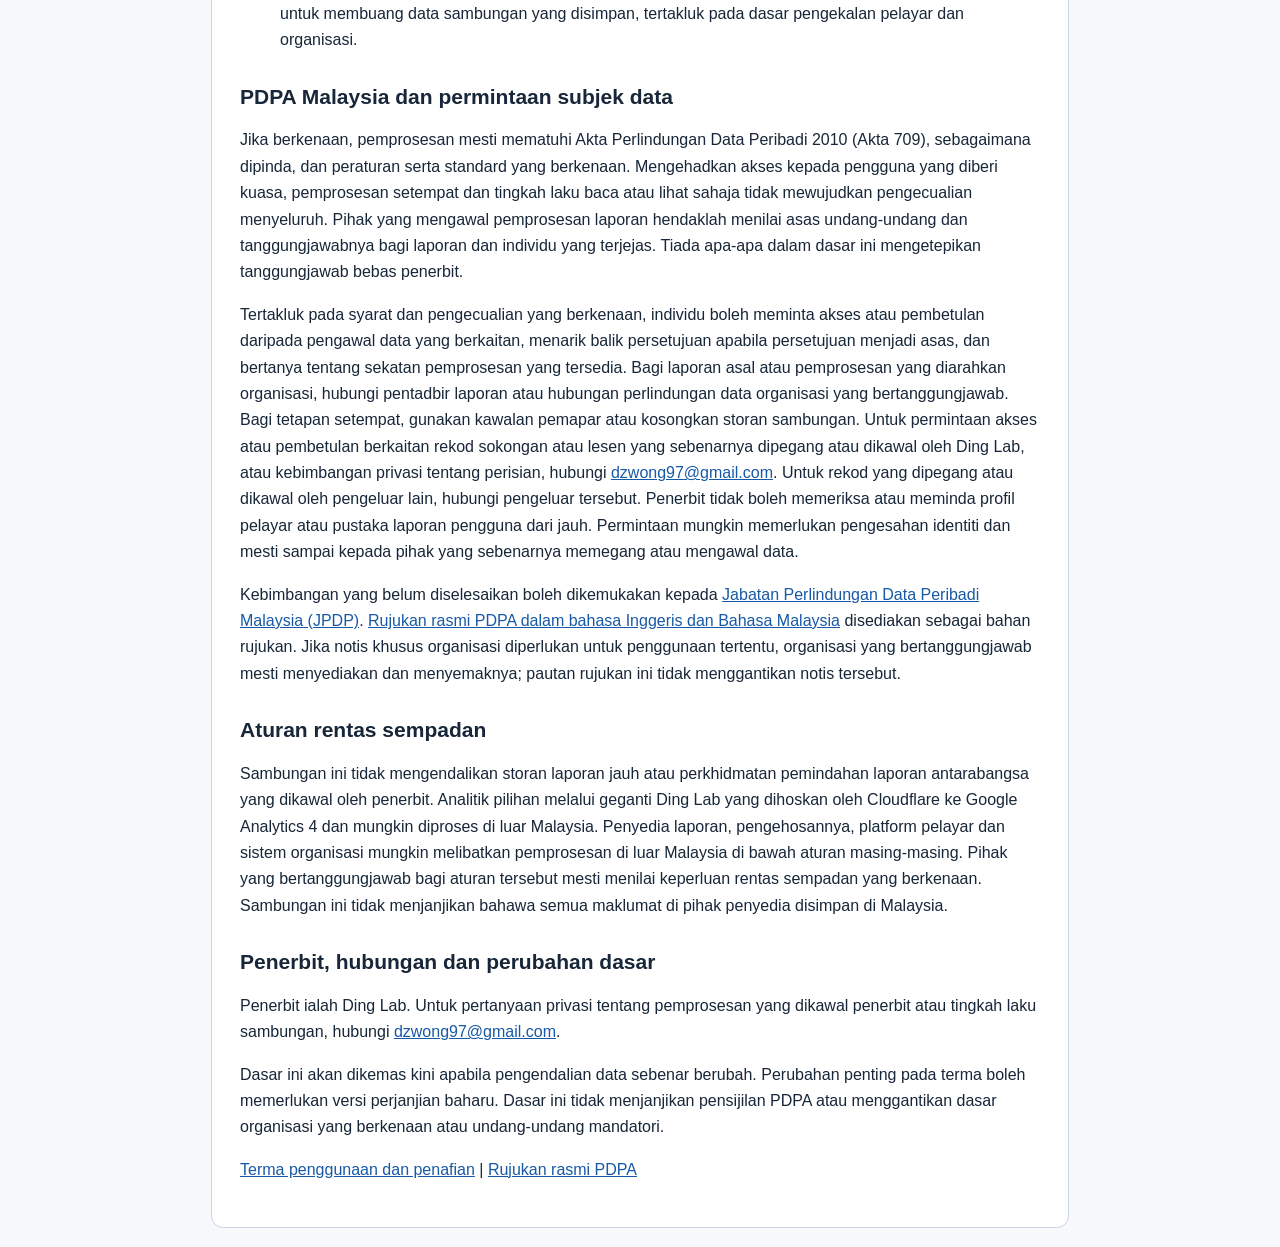
<file: privacy-policy-ms.html>
<!doctype html>
<html lang="ms"><head><meta charset="utf-8"><meta name="viewport" content="width=device-width, initial-scale=1"><title>Dasar privasi | DMS Viewer</title><link rel="stylesheet" href="legal.css"><script src="legal-page.js" defer></script></head><body><main><h1>Dasar privasi</h1>
<p class="meta">DMS Viewer - Versi 1.0.5 - Terpakai kepada DMS Viewer 1.0.5</p>
<p><a href="privacy-policy.html" lang="en">English</a></p>
<p>Dasar ini menerangkan cara DMS Viewer mengendalikan maklumat laporan dalam Microsoft Edge. Pemapar ini hanya untuk pengguna yang diberi kuasa. Notis ini juga memaklumkan individu yang maklumat peribadinya mungkin terdapat dalam laporan. Sambungan ini ialah alat membaca atau melihat secara setempat, bukan perkhidmatan pemprosesan laporan yang dihoskan oleh penerbit.</p>
<h2>Pengguna yang diberi kuasa dan tanggungjawab pemprosesan</h2>
<p>Pengguna mesti mendapat kebenaran untuk menggunakan pemapar dan mengakses pustaka laporan yang dipilih. Pihak yang menentukan sebab dan cara laporan sumber diproses mungkin mempunyai tanggungjawab sebagai pengawal data. Peranan penerbit bergantung pada pemprosesan yang sebenarnya ditentukan atau dijalankannya. Pembekalan perisian sahaja tidak menetapkan status pemproses data, dan status pengguna yang diberi kuasa sahaja tidak menentukan semua peranan perlindungan data. Dasar atau penerimaan ini tidak memindahkan tanggungjawab berkanun atau memberikan akses melebihi kebenaran sedia ada.</p>
<h2>Maklumat yang diakses dan sumbernya</h2>
<ul><li>URL yang dimasukkan oleh pengguna yang diberi kuasa, alamat PDF yang ditemukan, nama laporan, laluan folder dan label katalog.</li><li>Kandungan PDF yang dipilih. Laporan boleh mengandungi nama, pengecam akaun, transaksi, baki dan maklumat peribadi, kewangan atau perniagaan sulit yang lain.</li><li>URL tab aktif hanya apabila pengguna memilih <strong>Use current tab URL</strong>. Sambungan ini tidak memantau tab secara berterusan atau mengumpulkan sejarah pelayaran.</li><li>Tetapan paparan dan rekod setempat penerimaan perjanjian, termasuk versi dan masa penerimaan.</li><li>ID pemasangan pelayar rawak dan lesen luar talian yang ditandatangani yang anda masukkan, termasuk ID laporan yang dibenarkan, label pengguna, alamat e-mel pilihan dan sebarang nombor turutan pengeluaran terdahulu, pengecam lesen, masa pengeluaran, mula dan tamat tempoh, pengecam kunci pengesahan serta titik semakan masa pengesahan setempat.</li></ul>
<p>Sumbernya ialah URL dan kawalan yang dipilih pengguna, pustaka laporan yang dikonfigurasi dan laporan yang dipilih. Membaca dan memaparkan maklumat tentang individu yang boleh dikenal pasti mungkin merupakan pemprosesan data peribadi walaupun akses terhad kepada pengguna yang diberi kuasa.</p>
<h2>Tujuan dan operasi baca atau lihat sahaja</h2>
<p>Maklumat digunakan untuk menemukan laporan, memuat turun PDF yang dipilih, memaparkan dan mengumpulkan rekod, mengira jumlah yang disokong, menyimpan keutamaan pemapar dan mengingati penerimaan perjanjian. Maklumat tidak digunakan untuk pengiklanan, profil pemasaran, penjualan data atau tujuan sekunder yang tidak berkaitan.</p>
<p>Sambungan ini mengakses laporan yang dibenarkan untuk paparan setempat. Sambungan ini tidak mempunyai aliran kerja untuk mencipta, menulis, mengedit, mengubah, menulis ganti, memuat naik atau memadam laporan sumber atau rekod akaun jauh, dan tidak menghantar transaksi kewangan. Pengumpulan, penapis, pemformatan dan pengiraan hanya mempengaruhi paparan setempat. Kebenaran hos pelayar lebih luas daripada tingkah laku baca atau lihat sahaja ini dan bukan kebenaran baca sahaja yang berasingan. Gunakan akaun baca sahaja yang dikuatkuasakan oleh pelayan jika diperlukan oleh kawalan akses yang berkenaan.</p>
<h2>Maklumat lesen luar talian</h2>
<p>Pemapar menjana ID pemasangan rawak secara setempat; ia tidak membaca nombor siri perkakasan atau mencipta cap jari perkakasan. Anda boleh menghantar ID dan label pengguna yang sesuai secara manual kepada pengeluar lesen anda. Pengeluar menandatangani lesen untuk pemasangan itu dan menghantar kunci kepada anda. Sambungan ini tidak menghantar ID, lesen atau laporan secara automatik kepada pelayan pengaktifan dan tidak menggunakan perkhidmatan pengesahan lesen dalam talian.</p>
<p>Lesen yang dimasukkan ditandatangani, bukan disulitkan, dan mungkin mengenal pasti pengguna yang dimaksudkan. Ia disimpan secara setempat bersama ID pemasangan dan titik semakan masa pengesahan supaya dapat disemak pada pelancaran seterusnya. Gunakan label pengguna yang tidak sensitif jika boleh. Pengeluar mungkin menyimpan maklumat yang anda berikan secara sukarela dan salinan lesen di luar sambungan; gunakan hubungan privasi pengeluar untuk maklumat yang sebenarnya dipegangnya. Ini berasingan daripada pemprosesan automatik sambungan.</p>
<p>Lesen yang sah diperlukan untuk membuka kunci ciri laporan. Lesen yang tidak sah, tidak sepadan atau tamat tempoh menyebabkan pemapar kekal terkunci. Mengalih keluar lesen melalui kawalan License membuang lesen yang disimpan tetapi mengekalkan ID pemasangan dan data pemapar yang lain. Mengosongkan storan sambungan atau menyahpasang membuang data sambungan yang disimpan, tertakluk pada cara pengekalan pelayar dan organisasi.</p>
<h2>Akses rangkaian dan penerima</h2>
<p>Permintaan dihantar terus daripada pelayar ke laman laporan yang dikonfigurasi menggunakan daftar masuk sedia ada pengguna. Sambungan ini tidak meminta atau menyimpan kata laluan. Penyedia laporan menerima maklumat permintaan biasa, yang mungkin termasuk alamat IP, laluan yang diminta dan kuki pengesahan yang diuruskan oleh pelayar. Pengehosan, log dan pengesahan penyedia tertakluk pada dasarnya sendiri dan aturan organisasi yang bertanggungjawab.</p>
<p>Penghuraian PDF dan pengiraan berjalan secara setempat dengan pustaka yang disertakan. Sambungan ini tidak menghantar laporan, jadual yang diekstrak, data pelayaran atau kelayakan kepada penerbit, perkhidmatan analitik, pengiklan atau perkhidmatan pemprosesan luaran. Ia tidak mengandungi pengiklanan. Versi 1.0.5 menawarkan analitik pilihan seperti yang diterangkan di bawah. Versi 1.0.0 tidak mempunyai telemetri; persetujuan versi 1.0.1 hanya meliputi kiraan pembukaan pemapar. Jika pengguna menghubungi sokongan secara sukarela, maklumat sokongan yang dihantar dikendalikan melalui saluran yang dipilih itu, berasingan daripada operasi automatik sambungan. E-mel disimpan secara dalaman untuk mengendalikan permintaan sokongan atau lesen. Penyedia peti mel mengendalikan penghantaran dan penyimpanan e-mel. Ding Lab tidak menyimpan daftar sokongan atau pelesenan yang berasingan. Jangan masukkan laporan pelanggan sebenar atau kelayakan dalam ulasan awam atau permintaan sokongan.</p>
<h2>Analitik penggunaan berkaitan lesen yang pilihan</h2>
<p>Versi 1.0.5 menawarkan analitik pilihan melalui kotak pilihan berasingan. Versi 1.0.4 memerlukan persetujuan baharu; versi 1.0.5 mengekalkan pilihan perkongsian sedia ada. Jika anda bersetuju dan analitik dikonfigurasi, sambungan menghantar peristiwa tetap untuk permulaan pemapar berlesen (<code>viewer_open</code>), penyegaran katalog (<code>catalog_refresh</code>), setiap pembukaan kalendar (<code>calendar_opened</code>), perubahan keterlihatan lajur (<code>column_visibility_changed</code>), pembukaan penapis laporan (<code>report_filter_opened</code>), perubahan penapis laporan (<code>report_filter_changed</code>), dan satu hasil selepas setiap pemilihan laporan secara sengaja selesai, termasuk apabila memilih item yang sama sekali lagi (<code>report_open_result</code>).</p>
<p>Bagi <code>report_open_result</code>, <code>report_name</code> ialah tajuk jenis laporan terbina dalam yang kanonik, dan <code>open_status</code> ialah <code>opened</code> atau <code>not_opened</code>. Laporan dalam cache dan laporan yang dipaparkan dengan amaran dikira sebagai dibuka. Operasi yang tidak selesai atau panel yang ditutup mungkin menghalang penghantaran. Bagi <code>report_filter_changed</code>, <code>report_name</code> ialah tajuk terbina dalam yang kanonik atau <code>All reports</code>, dan <code>filter_state</code> ialah <code>enabled</code> atau <code>disabled</code>.</p>
<p>Peristiwa keterlihatan lajur termasuk <code>column_key</code> daripada <code>currency</code>, <code>stockName</code>, <code>contractDate</code>, <code>contractNo</code>, <code>dueDate</code>, <code>other</code> atau <code>all</code>, serta nilai <code>old_visibility</code> dan <code>new_visibility</code> iaitu <code>shown</code>, <code>hidden</code> atau <code>mixed</code>; <code>mixed</code> hanya digunakan untuk keadaan All yang terdahulu. Contohnya, currency boleh berubah daripada shown kepada hidden, atau All daripada mixed kepada shown. Lajur lain dipetakan kepada <code>other</code>. Peristiwa juga termasuk versi sambungan, rujukan sesi angka bagi setiap panel dan selang masa yang berlalu antara peristiwa, ID klien rawak khusus analitik dan rujukan legap yang diterbitkan menggunakan SHA-256 daripada ID lesen yang ditandatangani dan diberikan secara rawak. Selang masa yang berlalu bukan ukuran tempoh tontonan aktif. Rujukan yang diterbitkan daripada lesen itu digunakan sebagai ID pengguna Google Analytics. Ia dikaitkan dengan lesen yang dikeluarkan; pembaharuan mengubahnya. Pengeluar boleh menerbitkan rujukan yang sama daripada lesen yang dikeluarkan untuk mencari penggunaannya, jadi rujukan itu berkaitan lesen dan bukan tanpa nama.</p>
<p>Peristiwa dihantar ke Google Analytics 4 melalui geganti Ding Lab yang dihoskan oleh Cloudflare. Cloudflare menerima alamat IP permintaan biasa sebagai hos geganti. Peristiwa mengandungi tajuk jenis laporan kanonik seperti di atas, tetapi tidak mengandungi ID laporan asal, tajuk dinamik, tarikh, nama fail, kandungan laporan, butiran ralat, label asal, URL laporan, ID lesen asal atau kelayakan. Butang lesen tidak dijejaki. Analitik membantu Ding Lab memahami penggunaan ciri dan menambah baik DMS Viewer. Jika analitik tidak dikonfigurasi, tiada analitik dikumpulkan.</p>
<p>Anda boleh menarik balik persetujuan pada bila-bila masa dengan mengosongkan “Help improve DMS Viewer by sharing license-linked feature usage and report type names with Ding Lab through Google Analytics.” dalam sambungan. Penarikan balik menghentikan peristiwa analitik akan datang dan memadam ID analitik setempat; ia tidak memadam peristiwa yang telah diterima. Hubungi Ding Lab di <a href="mailto:dzwong97@gmail.com">dzwong97@gmail.com</a> untuk permintaan data analitik. Pemprosesan dan pengekalan analitik bergantung pada konfigurasi geganti dan Google Analytics.</p>
<h2>Storan setempat, pengekalan dan keselamatan</h2>
<p>Storan sambungan pelayar setempat menyimpan URL yang dikonfigurasi, URL dan label katalog yang ditemukan, penapis, tema, zum, keutamaan pendedahan, rekod penerimaan, ID pemasangan rawak dan keadaan lesen yang ditandatangani. Jika analitik diaktifkan, ID klien khusus analitik juga disimpan secara setempat sehingga persetujuan ditarik balik atau storan sambungan dikosongkan. Laluan, label dan kunci pendedahan boleh mengandungi pengecam laporan atau pelanggan. Pengguna dan organisasi yang bertanggungjawab hendaklah menganggap peranti dan profil pelayar mungkin mengandungi maklumat sensitif dan menggunakan kawalan akses dan pengekalan yang sesuai.</p>
<p>Bait PDF dan jadual laporan yang dipaparkan disimpan dalam memori semasa digunakan; sambungan ini tidak sengaja menyimpan kandungannya dalam storan sambungan yang berterusan. Menutup laporan melepaskan keadaan pemaparnya. Memuat semula atau menyahmuat panel mengosongkan sesi itu; menutup panel sisi sahaja mungkin membiarkan dokumen dalam memori sehingga pelayar menyahmuatkannya. Cache pelayar, memori sistem operasi dan dasar peranti perusahaan berada di luar kawalan sambungan.</p>
<p>Entri katalog dan keutamaan yang disimpan kekal sehingga diganti, dikosongkan atau dibuang bersama data sambungan. Sambungan ini tidak menggunakan storan penyegerakan pelayar atau mengendalikan akaun awan atau pangkalan data laporan yang dikawal penerbit. Penulisan storan setempat tidak mengubah laporan sumber. Tiada jaminan bahawa pemprosesan setempat menghapuskan setiap risiko keselamatan.</p>
<h2>Kebenaran pelayar</h2>
<ul><li><strong>sidePanel:</strong> memaparkan pemapar dalam panel sisi pelayar.</li><li><strong>storage:</strong> menyimpan katalog setempat, keutamaan, rekod penerimaan, ID pemasangan rawak dan keadaan lesen yang ditandatangani.</li><li><strong>tabs:</strong> membaca URL tab aktif apabila pengguna memilih untuk menyalinnya.</li><li><strong>Akses laman laporan HTTPS:</strong> mendapatkan senarai laporan dan fail PDF daripada laman yang disokong. Pelayar mungkin menerangkan kebenaran yang lebih luas ini sebagai membaca dan mengubah data laman, walaupun pelaksanaan semasa hanya melakukan operasi membaca laporan yang diterangkan di atas.</li></ul>
<p>Tiada kebenaran skrip diminta dan tiada skrip disuntik ke dalam laman web. <strong>Use this URL?</strong> menyimpan dan menggunakan URL; ia tidak memanggil permintaan kebenaran pelayar pada masa jalan.</p>
<h2>Pilihan dan maklumat yang diperlukan</h2>
<p>Pengguna boleh memilih untuk tidak menggunakan pemapar. Penerimaan perjanjian diperlukan untuk membuka kuncinya. Lesen yang sah dan ditandatangani untuk pemasangan setempat diperlukan selepas penerimaan perjanjian. URL laporan, akses laman yang sesuai dan PDF yang dipilih diperlukan untuk ciri laporan yang berkenaan; tanpanya laporan tidak dapat dimuatkan. Tetapan boleh diubah secara setempat. Penerimaan oleh pengguna yang diberi kuasa bukan persetujuan bagi pihak subjek laporan dan tidak menggantikan asas undang-undang, notis atau persetujuan pihak yang bertanggungjawab apabila diperlukan.</p>
<ul><li>Mengosongkan URL membuang alamat yang dikonfigurasi itu, tetapi tidak memadam semua entri katalog atau keutamaan terdahulu.</li><li>Tutup laporan atau nyahmuat panel untuk menamatkan sesi paparan yang berkenaan, tertakluk pada tingkah laku memori yang diterangkan di atas.</li><li>Hadkan akses laman, nyahdayakan atau nyahpasang sambungan melalui tetapan Edge. Akses yang dihadkan boleh menghalang pemuatan laporan.</li><li>Kosongkan storan sambungan menggunakan alat pelayar yang tersedia atau nyahpasang sambungan untuk membuang data sambungan yang disimpan, tertakluk pada dasar pengekalan pelayar dan organisasi.</li></ul>
<h2>PDPA Malaysia dan permintaan subjek data</h2>
<p>Jika berkenaan, pemprosesan mesti mematuhi Akta Perlindungan Data Peribadi 2010 (Akta 709), sebagaimana dipinda, dan peraturan serta standard yang berkenaan. Mengehadkan akses kepada pengguna yang diberi kuasa, pemprosesan setempat dan tingkah laku baca atau lihat sahaja tidak mewujudkan pengecualian menyeluruh. Pihak yang mengawal pemprosesan laporan hendaklah menilai asas undang-undang dan tanggungjawabnya bagi laporan dan individu yang terjejas. Tiada apa-apa dalam dasar ini mengetepikan tanggungjawab bebas penerbit.</p>
<p>Tertakluk pada syarat dan pengecualian yang berkenaan, individu boleh meminta akses atau pembetulan daripada pengawal data yang berkaitan, menarik balik persetujuan apabila persetujuan menjadi asas, dan bertanya tentang sekatan pemprosesan yang tersedia. Bagi laporan asal atau pemprosesan yang diarahkan organisasi, hubungi pentadbir laporan atau hubungan perlindungan data organisasi yang bertanggungjawab. Bagi tetapan setempat, gunakan kawalan pemapar atau kosongkan storan sambungan. Untuk permintaan akses atau pembetulan berkaitan rekod sokongan atau lesen yang sebenarnya dipegang atau dikawal oleh Ding Lab, atau kebimbangan privasi tentang perisian, hubungi <a href="mailto:dzwong97@gmail.com">dzwong97@gmail.com</a>. Untuk rekod yang dipegang atau dikawal oleh pengeluar lain, hubungi pengeluar tersebut. Penerbit tidak boleh memeriksa atau meminda profil pelayar atau pustaka laporan pengguna dari jauh. Permintaan mungkin memerlukan pengesahan identiti dan mesti sampai kepada pihak yang sebenarnya memegang atau mengawal data.</p>
<p>Kebimbangan yang belum diselesaikan boleh dikemukakan kepada <a href="https://www.pdp.gov.my/" target="_blank" rel="noopener">Jabatan Perlindungan Data Peribadi Malaysia (JPDP)</a>. <a href="pdpa-official-references.html">Rujukan rasmi PDPA dalam bahasa Inggeris dan Bahasa Malaysia</a> disediakan sebagai bahan rujukan. Jika notis khusus organisasi diperlukan untuk penggunaan tertentu, organisasi yang bertanggungjawab mesti menyediakan dan menyemaknya; pautan rujukan ini tidak menggantikan notis tersebut.</p>
<h2>Aturan rentas sempadan</h2>
<p>Sambungan ini tidak mengendalikan storan laporan jauh atau perkhidmatan pemindahan laporan antarabangsa yang dikawal oleh penerbit. Analitik pilihan melalui geganti Ding Lab yang dihoskan oleh Cloudflare ke Google Analytics 4 dan mungkin diproses di luar Malaysia. Penyedia laporan, pengehosannya, platform pelayar dan sistem organisasi mungkin melibatkan pemprosesan di luar Malaysia di bawah aturan masing-masing. Pihak yang bertanggungjawab bagi aturan tersebut mesti menilai keperluan rentas sempadan yang berkenaan. Sambungan ini tidak menjanjikan bahawa semua maklumat di pihak penyedia disimpan di Malaysia.</p>
<h2>Penerbit, hubungan dan perubahan dasar</h2>
<p>Penerbit ialah Ding Lab. Untuk pertanyaan privasi tentang pemprosesan yang dikawal penerbit atau tingkah laku sambungan, hubungi <a href="mailto:dzwong97@gmail.com">dzwong97@gmail.com</a>.</p>
<p>Dasar ini akan dikemas kini apabila pengendalian data sebenar berubah. Perubahan penting pada terma boleh memerlukan versi perjanjian baharu. Dasar ini tidak menjanjikan pensijilan PDPA atau menggantikan dasar organisasi yang berkenaan atau undang-undang mandatori.</p>
<p><a href="disclaimer.html">Terma penggunaan dan penafian</a> | <a href="pdpa-official-references.html">Rujukan rasmi PDPA</a></p>
</main></body></html>
</file>
<file: legal.css>
body{margin:0;background:#f6f8fb;color:#172638;font:16px/1.65 "Segoe UI",Arial,sans-serif}main{max-width:800px;margin:32px auto;padding:28px;background:#fff;border:1px solid #cbd5e1;border-radius:12px}h1,h2{line-height:1.25}h1{font-size:28px}h2{font-size:21px;margin-top:30px}a{color:#1759a6}li+li{margin-top:6px}.meta{color:#536477;font-size:14px}@media(max-width:600px){main{margin:0;padding:20px;border:0;border-radius:0}}
</file>
